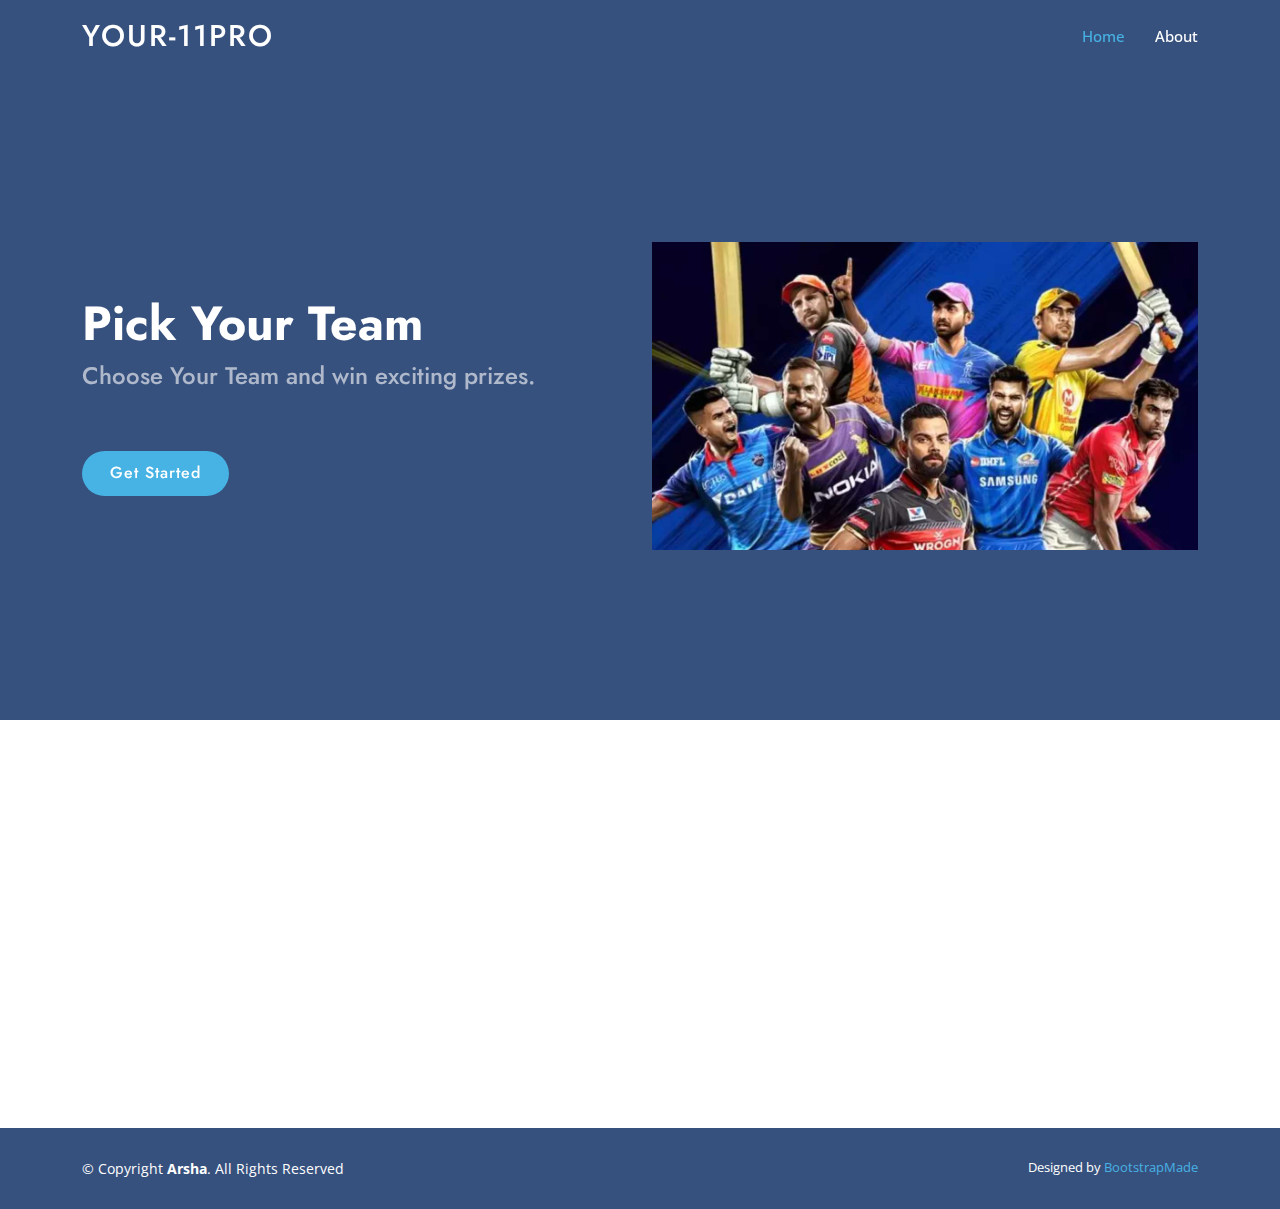
<file: index.html>
<!DOCTYPE html>
<html lang="en">

<head>
  <meta charset="utf-8">
  <meta content="width=device-width, initial-scale=1.0" name="viewport">

  <title>Pick Your 11</title>
  <meta content="" name="description">
  <meta content="" name="keywords">

  <!-- Favicons -->
  <link href="assets/img/favicon.png" rel="icon">
  <link href="assets/img/apple-touch-icon.png" rel="apple-touch-icon">

  <!-- Google Fonts -->
  <link href="https://fonts.googleapis.com/css?family=Open+Sans:300,300i,400,400i,600,600i,700,700i|Jost:300,300i,400,400i,500,500i,600,600i,700,700i|Poppins:300,300i,400,400i,500,500i,600,600i,700,700i" rel="stylesheet">

  <!-- Vendor CSS Files -->
  <link href="assets/vendor/aos/aos.css" rel="stylesheet">
  <link href="assets/vendor/bootstrap/css/bootstrap.min.css" rel="stylesheet">
  <link href="assets/vendor/bootstrap-icons/bootstrap-icons.css" rel="stylesheet">
  <link href="assets/vendor/boxicons/css/boxicons.min.css" rel="stylesheet">
  <link href="assets/vendor/glightbox/css/glightbox.min.css" rel="stylesheet">
  <link href="assets/vendor/remixicon/remixicon.css" rel="stylesheet">
  <link href="assets/vendor/swiper/swiper-bundle.min.css" rel="stylesheet">

  <!-- Template Main CSS File -->
  <link href="assets/css/style.css" rel="stylesheet">

  <!-- =======================================================
  * Template Name: Arsha - v4.1.0
  * Template URL: https://bootstrapmade.com/arsha-free-bootstrap-html-template-corporate/
  * Author: BootstrapMade.com
  * License: https://bootstrapmade.com/license/
  ======================================================== -->
</head>

<body>

  <!-- ======= Header ======= -->
  <header id="header" class="fixed-top ">
    <div class="container d-flex align-items-center">

      <h1 class="logo me-auto"><a href="index.html">Your-11PRO</a></h1>
      <!-- Uncomment below if you prefer to use an image logo -->
      <!-- <a href="index.html" class="logo me-auto"><img src="assets/img/logo.png" alt="" class="img-fluid"></a>-->

      <nav id="navbar" class="navbar">
        <ul>
          <li><a class="nav-link scrollto active" href="#hero">Home</a></li>
          <li><a class="nav-link scrollto" href="#about">About</a></li>
          <!--<li><a class="nav-link scrollto" href="#services">Services</a></li>
          <li><a class="nav-link   scrollto" href="#portfolio">Portfolio</a></li>
          <li><a class="nav-link scrollto" href="#team">Team</a></li>
          <li class="dropdown"><a href="#"><span>Drop Down</span> <i class="bi bi-chevron-down"></i></a>
            <ul>
              <li><a href="#">Drop Down 1</a></li>
              <li class="dropdown"><a href="#"><span>Deep Drop Down</span> <i class="bi bi-chevron-right"></i></a>
                <ul>
                  <li><a href="#">Deep Drop Down 1</a></li>
                  <li><a href="#">Deep Drop Down 2</a></li>
                  <li><a href="#">Deep Drop Down 3</a></li>
                  <li><a href="#">Deep Drop Down 4</a></li>
                  <li><a href="#">Deep Drop Down 5</a></li>
                </ul>
              </li>
              <li><a href="#">Drop Down 2</a></li>
              <li><a href="#">Drop Down 3</a></li>
              <li><a href="#">Drop Down 4</a></li>
            </ul>
          </li>
          <li><a class="nav-link scrollto" href="#contact">Contact</a></li>
          <li><a class="getstarted scrollto" href="#about">Get Started</a></li>-->
        </ul>
        <i class="bi bi-list mobile-nav-toggle"></i>
      </nav><!-- .navbar -->

    </div>
  </header><!-- End Header -->

  <!-- ======= Hero Section ======= -->
  <section id="hero" class="d-flex align-items-center">

    <div class="container">
      <div class="row">
        <div class="col-lg-6 d-flex flex-column justify-content-center pt-4 pt-lg-0 order-2 order-lg-1" data-aos="fade-up" data-aos-delay="200">
          <h1>Pick Your Team</h1>
          <h2>Choose Your Team and win exciting prizes.</h2>
          <div class="d-flex justify-content-center justify-content-lg-start">
            <a href="test.html" class="btn-get-started scrollto">Get Started</a>
            <!--<a href="https://www.youtube.com/watch?v=jDDaplaOz7Q" class="glightbox btn-watch-video"><i class="bi bi-play-circle"></i><span>Watch Video</span></a>-->
          </div>
        </div>
        <div class="col-lg-6 order-1 order-lg-2 hero-img" data-aos="zoom-in" data-aos-delay="200">
          <img src="images/grouppic.jpg" class="img-fluid animated" alt="">
        </div>
      </div>
    </div>

  </section><!-- End Hero -->

  <main id="main">

    <!-- ======= About Us Section ======= -->
    <section id="about" class="about">
      <div class="container" data-aos="fade-up">

        <div class="section-title">
          <h2>Instructions</h2>
        </div>

        <div class="row content">
          <div class="col-lg-6">
            <ul>
              <li><i class="ri-check-double-line"></i> You have to choose a minimum of 1 Wicket Keeper,3 Batsmen,1 All Rounder and 3 Bowlers and remaining players of any category.</li>
              <li><i class="ri-check-double-line"></i> Firstly, Choose 1 Wicket Keeper then 3 Batsmen then 1 All Rounder then 3 Bowlers followed by remaining players of your own choice.</li>
              <li><i class="ri-check-double-line"></i>You will not be able to violate above instruction inorder to choose players,so kindly follow it.</li>
            </ul>
          </div>
          <div class="col-lg-6 pt-4 pt-lg-0">
            <ul>
              <li><i class="ri-check-double-line"></i> Choose players of your team wisely based on their credits.Your Opponent is other 11 players whom you left.</li>
              <li><i class="ri-check-double-line"></i> You will win the game if and only if score to credits ratio of your team is greater than your Opponent.</li>
              <li><i class="ri-check-double-line"></i>Hope you are ready for the game then,Cheers and All the Best!!!!</li>
            </ul>
          </div>
        </div>

      </div>
    </section><!-- End About Us Section -->

  </main><!-- End #main -->

  <!-- ======= Footer ======= -->
  <footer id="footer">

    <div class="container footer-bottom clearfix">
      <div class="copyright">
        &copy; Copyright <strong><span>Arsha</span></strong>. All Rights Reserved
      </div>
      <div class="credits">
        <!-- All the links in the footer should remain intact. -->
        <!-- You can delete the links only if you purchased the pro version. -->
        <!-- Licensing information: https://bootstrapmade.com/license/ -->
        <!-- Purchase the pro version with working PHP/AJAX contact form: https://bootstrapmade.com/arsha-free-bootstrap-html-template-corporate/ -->
        Designed by <a href="https://bootstrapmade.com/">BootstrapMade</a>
      </div>
    </div>
  </footer><!-- End Footer -->

  <div id="preloader"></div>
  <a href="#" class="back-to-top d-flex align-items-center justify-content-center"><i class="bi bi-arrow-up-short"></i></a>

  <!-- Vendor JS Files -->
  <script src="assets/vendor/aos/aos.js"></script>
  <script src="assets/vendor/bootstrap/js/bootstrap.bundle.min.js"></script>
  <script src="assets/vendor/glightbox/js/glightbox.min.js"></script>
  <script src="assets/vendor/isotope-layout/isotope.pkgd.min.js"></script>
  <script src="assets/vendor/php-email-form/validate.js"></script>
  <script src="assets/vendor/swiper/swiper-bundle.min.js"></script>
  <script src="assets/vendor/waypoints/noframework.waypoints.js"></script>

  <!-- Template Main JS File -->
  <script src="assets/js/main.js"></script>

</body>

</html>
</file>
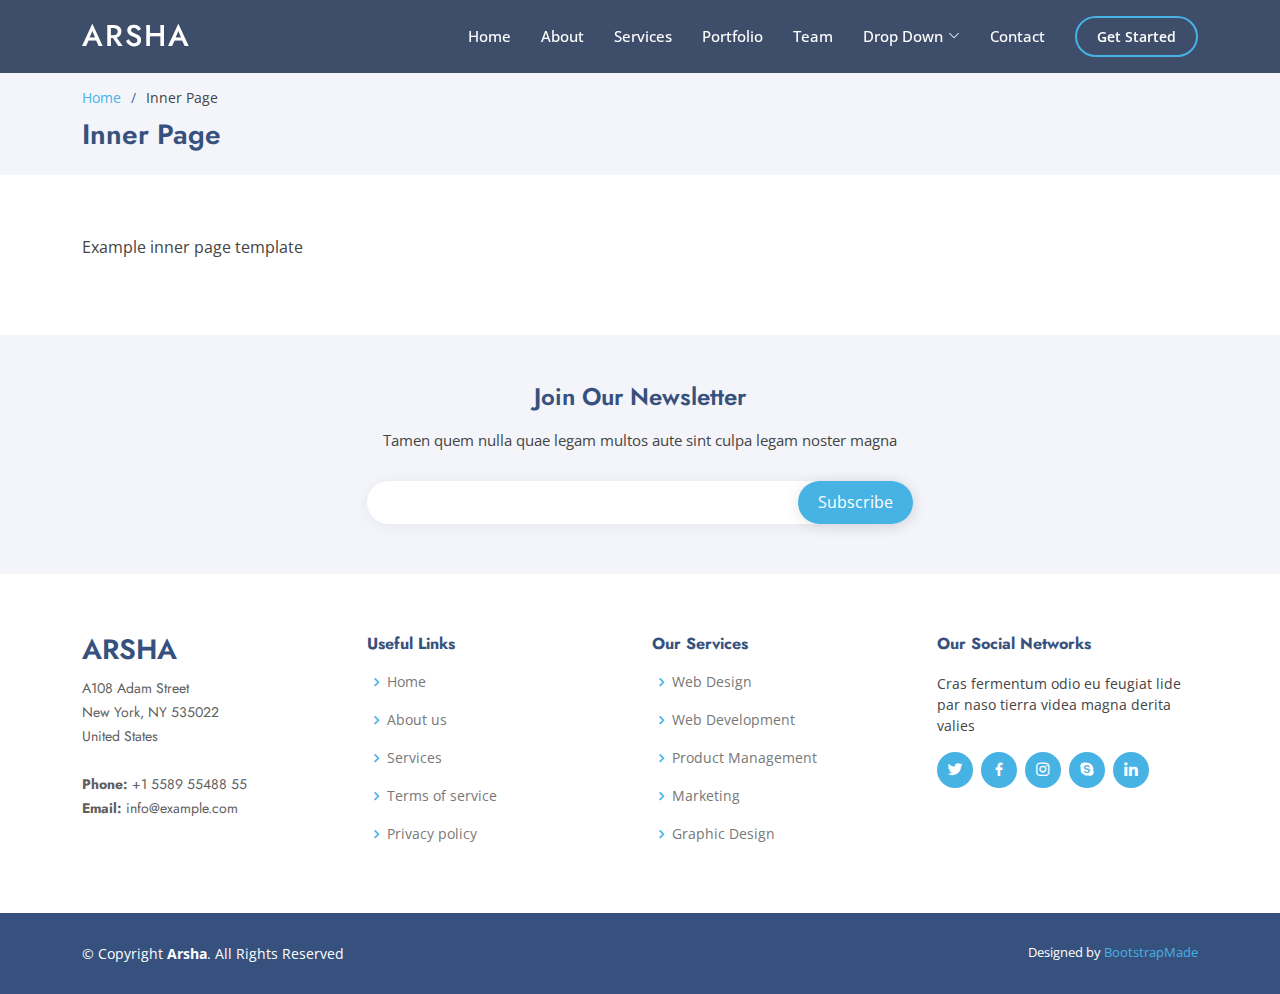
<file: inner-page.html>
<!DOCTYPE html>
<html lang="en">

<head>
  <meta charset="utf-8">
  <meta content="width=device-width, initial-scale=1.0" name="viewport">

  <title>Inner Page - Arsha Bootstrap Template</title>
  <meta content="" name="description">
  <meta content="" name="keywords">

  <!-- Favicons -->
  <link href="assets/img/favicon.png" rel="icon">
  <link href="assets/img/apple-touch-icon.png" rel="apple-touch-icon">

  <!-- Google Fonts -->
  <link href="https://fonts.googleapis.com/css?family=Open+Sans:300,300i,400,400i,600,600i,700,700i|Jost:300,300i,400,400i,500,500i,600,600i,700,700i|Poppins:300,300i,400,400i,500,500i,600,600i,700,700i" rel="stylesheet">

  <!-- Vendor CSS Files -->
  <link href="assets/vendor/aos/aos.css" rel="stylesheet">
  <link href="assets/vendor/bootstrap/css/bootstrap.min.css" rel="stylesheet">
  <link href="assets/vendor/bootstrap-icons/bootstrap-icons.css" rel="stylesheet">
  <link href="assets/vendor/boxicons/css/boxicons.min.css" rel="stylesheet">
  <link href="assets/vendor/glightbox/css/glightbox.min.css" rel="stylesheet">
  <link href="assets/vendor/remixicon/remixicon.css" rel="stylesheet">
  <link href="assets/vendor/swiper/swiper-bundle.min.css" rel="stylesheet">

  <!-- Template Main CSS File -->
  <link href="assets/css/style.css" rel="stylesheet">

  <!-- =======================================================
  * Template Name: Arsha - v4.1.0
  * Template URL: https://bootstrapmade.com/arsha-free-bootstrap-html-template-corporate/
  * Author: BootstrapMade.com
  * License: https://bootstrapmade.com/license/
  ======================================================== -->
</head>

<body>

  <!-- ======= Header ======= -->
  <header id="header" class="fixed-top header-inner-pages">
    <div class="container d-flex align-items-center">

      <h1 class="logo me-auto"><a href="index.html">Arsha</a></h1>
      <!-- Uncomment below if you prefer to use an image logo -->
      <!-- <a href="index.html" class="logo me-auto"><img src="assets/img/logo.png" alt="" class="img-fluid"></a>-->

      <nav id="navbar" class="navbar">
        <ul>
          <li><a class="nav-link scrollto " href="#hero">Home</a></li>
          <li><a class="nav-link scrollto" href="#about">About</a></li>
          <li><a class="nav-link scrollto" href="#services">Services</a></li>
          <li><a class="nav-link   scrollto" href="#portfolio">Portfolio</a></li>
          <li><a class="nav-link scrollto" href="#team">Team</a></li>
          <li class="dropdown"><a href="#"><span>Drop Down</span> <i class="bi bi-chevron-down"></i></a>
            <ul>
              <li><a href="#">Drop Down 1</a></li>
              <li class="dropdown"><a href="#"><span>Deep Drop Down</span> <i class="bi bi-chevron-right"></i></a>
                <ul>
                  <li><a href="#">Deep Drop Down 1</a></li>
                  <li><a href="#">Deep Drop Down 2</a></li>
                  <li><a href="#">Deep Drop Down 3</a></li>
                  <li><a href="#">Deep Drop Down 4</a></li>
                  <li><a href="#">Deep Drop Down 5</a></li>
                </ul>
              </li>
              <li><a href="#">Drop Down 2</a></li>
              <li><a href="#">Drop Down 3</a></li>
              <li><a href="#">Drop Down 4</a></li>
            </ul>
          </li>
          <li><a class="nav-link scrollto" href="#contact">Contact</a></li>
          <li><a class="getstarted scrollto" href="#about">Get Started</a></li>
        </ul>
        <i class="bi bi-list mobile-nav-toggle"></i>
      </nav><!-- .navbar -->

    </div>
  </header><!-- End Header -->

  <main id="main">

    <!-- ======= Breadcrumbs ======= -->
    <section id="breadcrumbs" class="breadcrumbs">
      <div class="container">

        <ol>
          <li><a href="index.html">Home</a></li>
          <li>Inner Page</li>
        </ol>
        <h2>Inner Page</h2>

      </div>
    </section><!-- End Breadcrumbs -->

    <section class="inner-page">
      <div class="container">
        <p>
          Example inner page template
        </p>
      </div>
    </section>

  </main><!-- End #main -->

  <!-- ======= Footer ======= -->
  <footer id="footer">

    <div class="footer-newsletter">
      <div class="container">
        <div class="row justify-content-center">
          <div class="col-lg-6">
            <h4>Join Our Newsletter</h4>
            <p>Tamen quem nulla quae legam multos aute sint culpa legam noster magna</p>
            <form action="" method="post">
              <input type="email" name="email"><input type="submit" value="Subscribe">
            </form>
          </div>
        </div>
      </div>
    </div>

    <div class="footer-top">
      <div class="container">
        <div class="row">

          <div class="col-lg-3 col-md-6 footer-contact">
            <h3>Arsha</h3>
            <p>
              A108 Adam Street <br>
              New York, NY 535022<br>
              United States <br><br>
              <strong>Phone:</strong> +1 5589 55488 55<br>
              <strong>Email:</strong> info@example.com<br>
            </p>
          </div>

          <div class="col-lg-3 col-md-6 footer-links">
            <h4>Useful Links</h4>
            <ul>
              <li><i class="bx bx-chevron-right"></i> <a href="#">Home</a></li>
              <li><i class="bx bx-chevron-right"></i> <a href="#">About us</a></li>
              <li><i class="bx bx-chevron-right"></i> <a href="#">Services</a></li>
              <li><i class="bx bx-chevron-right"></i> <a href="#">Terms of service</a></li>
              <li><i class="bx bx-chevron-right"></i> <a href="#">Privacy policy</a></li>
            </ul>
          </div>

          <div class="col-lg-3 col-md-6 footer-links">
            <h4>Our Services</h4>
            <ul>
              <li><i class="bx bx-chevron-right"></i> <a href="#">Web Design</a></li>
              <li><i class="bx bx-chevron-right"></i> <a href="#">Web Development</a></li>
              <li><i class="bx bx-chevron-right"></i> <a href="#">Product Management</a></li>
              <li><i class="bx bx-chevron-right"></i> <a href="#">Marketing</a></li>
              <li><i class="bx bx-chevron-right"></i> <a href="#">Graphic Design</a></li>
            </ul>
          </div>

          <div class="col-lg-3 col-md-6 footer-links">
            <h4>Our Social Networks</h4>
            <p>Cras fermentum odio eu feugiat lide par naso tierra videa magna derita valies</p>
            <div class="social-links mt-3">
              <a href="#" class="twitter"><i class="bx bxl-twitter"></i></a>
              <a href="#" class="facebook"><i class="bx bxl-facebook"></i></a>
              <a href="#" class="instagram"><i class="bx bxl-instagram"></i></a>
              <a href="#" class="google-plus"><i class="bx bxl-skype"></i></a>
              <a href="#" class="linkedin"><i class="bx bxl-linkedin"></i></a>
            </div>
          </div>

        </div>
      </div>
    </div>

    <div class="container footer-bottom clearfix">
      <div class="copyright">
        &copy; Copyright <strong><span>Arsha</span></strong>. All Rights Reserved
      </div>
      <div class="credits">
        <!-- All the links in the footer should remain intact. -->
        <!-- You can delete the links only if you purchased the pro version. -->
        <!-- Licensing information: https://bootstrapmade.com/license/ -->
        <!-- Purchase the pro version with working PHP/AJAX contact form: https://bootstrapmade.com/arsha-free-bootstrap-html-template-corporate/ -->
        Designed by <a href="https://bootstrapmade.com/">BootstrapMade</a>
      </div>
    </div>
  </footer><!-- End Footer -->

  <div id="preloader"></div>
  <a href="#" class="back-to-top d-flex align-items-center justify-content-center"><i class="bi bi-arrow-up-short"></i></a>

  <!-- Vendor JS Files -->
  <script src="assets/vendor/aos/aos.js"></script>
  <script src="assets/vendor/bootstrap/js/bootstrap.bundle.min.js"></script>
  <script src="assets/vendor/glightbox/js/glightbox.min.js"></script>
  <script src="assets/vendor/isotope-layout/isotope.pkgd.min.js"></script>
  <script src="assets/vendor/php-email-form/validate.js"></script>
  <script src="assets/vendor/swiper/swiper-bundle.min.js"></script>
  <script src="assets/vendor/waypoints/noframework.waypoints.js"></script>

  <!-- Template Main JS File -->
  <script src="assets/js/main.js"></script>

</body>

</html>
</file>
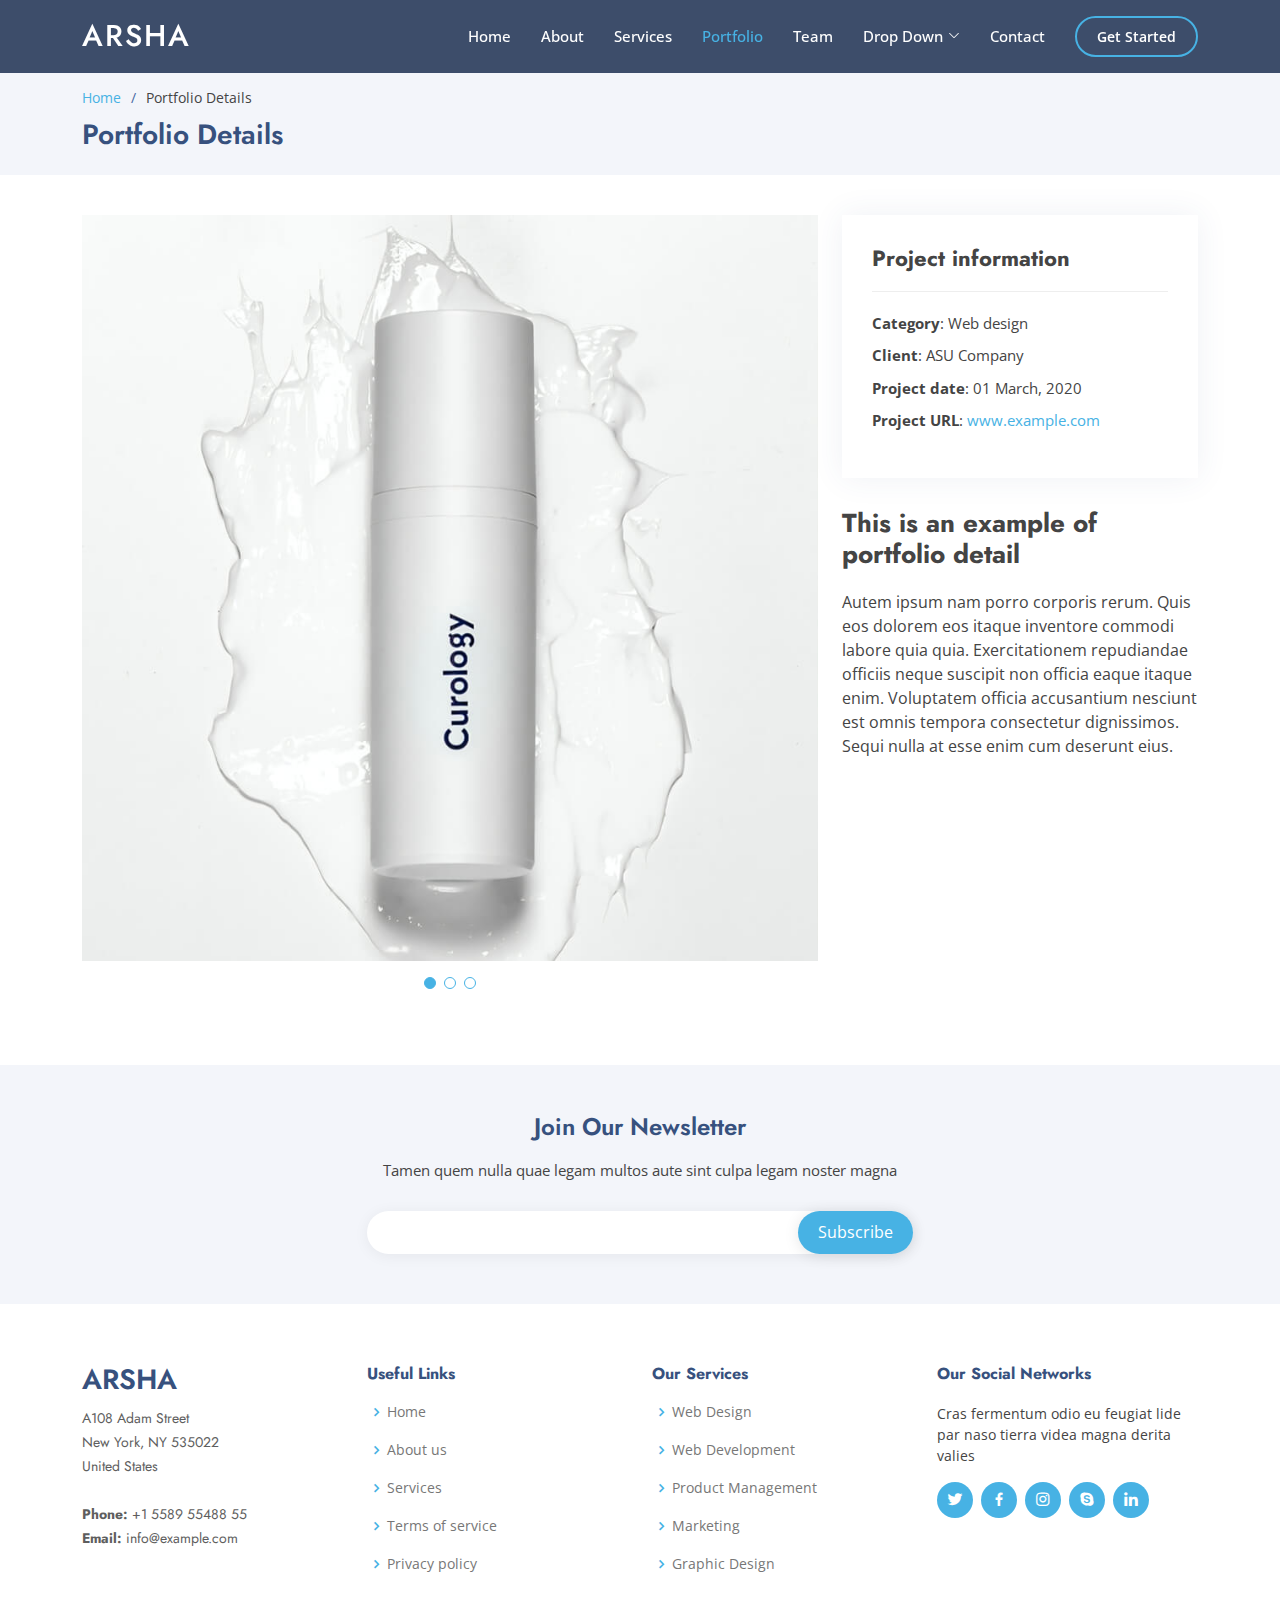
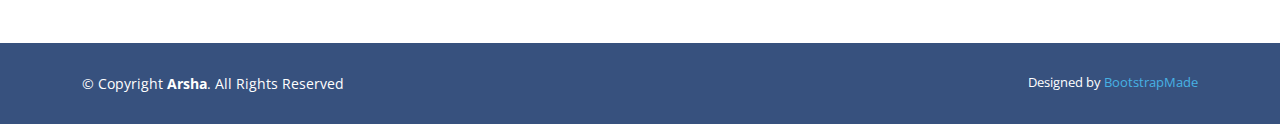
<file: portfolio-details.html>
<!DOCTYPE html>
<html lang="en">

<head>
  <meta charset="utf-8">
  <meta content="width=device-width, initial-scale=1.0" name="viewport">

  <title>Portfolio Details - Arsha Bootstrap Template</title>
  <meta content="" name="description">
  <meta content="" name="keywords">

  <!-- Favicons -->
  <link href="assets/img/favicon.png" rel="icon">
  <link href="assets/img/apple-touch-icon.png" rel="apple-touch-icon">

  <!-- Google Fonts -->
  <link href="https://fonts.googleapis.com/css?family=Open+Sans:300,300i,400,400i,600,600i,700,700i|Jost:300,300i,400,400i,500,500i,600,600i,700,700i|Poppins:300,300i,400,400i,500,500i,600,600i,700,700i" rel="stylesheet">

  <!-- Vendor CSS Files -->
  <link href="assets/vendor/aos/aos.css" rel="stylesheet">
  <link href="assets/vendor/bootstrap/css/bootstrap.min.css" rel="stylesheet">
  <link href="assets/vendor/bootstrap-icons/bootstrap-icons.css" rel="stylesheet">
  <link href="assets/vendor/boxicons/css/boxicons.min.css" rel="stylesheet">
  <link href="assets/vendor/glightbox/css/glightbox.min.css" rel="stylesheet">
  <link href="assets/vendor/remixicon/remixicon.css" rel="stylesheet">
  <link href="assets/vendor/swiper/swiper-bundle.min.css" rel="stylesheet">

  <!-- Template Main CSS File -->
  <link href="assets/css/style.css" rel="stylesheet">

  <!-- =======================================================
  * Template Name: Arsha - v4.1.0
  * Template URL: https://bootstrapmade.com/arsha-free-bootstrap-html-template-corporate/
  * Author: BootstrapMade.com
  * License: https://bootstrapmade.com/license/
  ======================================================== -->
</head>

<body>

  <!-- ======= Header ======= -->
  <header id="header" class="fixed-top header-inner-pages">
    <div class="container d-flex align-items-center">

      <h1 class="logo me-auto"><a href="index.html">Arsha</a></h1>
      <!-- Uncomment below if you prefer to use an image logo -->
      <!-- <a href="index.html" class="logo me-auto"><img src="assets/img/logo.png" alt="" class="img-fluid"></a>-->

      <nav id="navbar" class="navbar">
        <ul>
          <li><a class="nav-link scrollto " href="#hero">Home</a></li>
          <li><a class="nav-link scrollto" href="#about">About</a></li>
          <li><a class="nav-link scrollto" href="#services">Services</a></li>
          <li><a class="nav-link  active scrollto" href="#portfolio">Portfolio</a></li>
          <li><a class="nav-link scrollto" href="#team">Team</a></li>
          <li class="dropdown"><a href="#"><span>Drop Down</span> <i class="bi bi-chevron-down"></i></a>
            <ul>
              <li><a href="#">Drop Down 1</a></li>
              <li class="dropdown"><a href="#"><span>Deep Drop Down</span> <i class="bi bi-chevron-right"></i></a>
                <ul>
                  <li><a href="#">Deep Drop Down 1</a></li>
                  <li><a href="#">Deep Drop Down 2</a></li>
                  <li><a href="#">Deep Drop Down 3</a></li>
                  <li><a href="#">Deep Drop Down 4</a></li>
                  <li><a href="#">Deep Drop Down 5</a></li>
                </ul>
              </li>
              <li><a href="#">Drop Down 2</a></li>
              <li><a href="#">Drop Down 3</a></li>
              <li><a href="#">Drop Down 4</a></li>
            </ul>
          </li>
          <li><a class="nav-link scrollto" href="#contact">Contact</a></li>
          <li><a class="getstarted scrollto" href="#about">Get Started</a></li>
        </ul>
        <i class="bi bi-list mobile-nav-toggle"></i>
      </nav><!-- .navbar -->

    </div>
  </header><!-- End Header -->

  <main id="main">

    <!-- ======= Breadcrumbs ======= -->
    <section id="breadcrumbs" class="breadcrumbs">
      <div class="container">

        <ol>
          <li><a href="index.html">Home</a></li>
          <li>Portfolio Details</li>
        </ol>
        <h2>Portfolio Details</h2>

      </div>
    </section><!-- End Breadcrumbs -->

    <!-- ======= Portfolio Details Section ======= -->
    <section id="portfolio-details" class="portfolio-details">
      <div class="container">

        <div class="row gy-4">

          <div class="col-lg-8">
            <div class="portfolio-details-slider swiper-container">
              <div class="swiper-wrapper align-items-center">

                <div class="swiper-slide">
                  <img src="assets/img/portfolio/portfolio-1.jpg" alt="">
                </div>

                <div class="swiper-slide">
                  <img src="assets/img/portfolio/portfolio-2.jpg" alt="">
                </div>

                <div class="swiper-slide">
                  <img src="assets/img/portfolio/portfolio-3.jpg" alt="">
                </div>

              </div>
              <div class="swiper-pagination"></div>
            </div>
          </div>

          <div class="col-lg-4">
            <div class="portfolio-info">
              <h3>Project information</h3>
              <ul>
                <li><strong>Category</strong>: Web design</li>
                <li><strong>Client</strong>: ASU Company</li>
                <li><strong>Project date</strong>: 01 March, 2020</li>
                <li><strong>Project URL</strong>: <a href="#">www.example.com</a></li>
              </ul>
            </div>
            <div class="portfolio-description">
              <h2>This is an example of portfolio detail</h2>
              <p>
                Autem ipsum nam porro corporis rerum. Quis eos dolorem eos itaque inventore commodi labore quia quia. Exercitationem repudiandae officiis neque suscipit non officia eaque itaque enim. Voluptatem officia accusantium nesciunt est omnis tempora consectetur dignissimos. Sequi nulla at esse enim cum deserunt eius.
              </p>
            </div>
          </div>

        </div>

      </div>
    </section><!-- End Portfolio Details Section -->

  </main><!-- End #main -->

  <!-- ======= Footer ======= -->
  <footer id="footer">

    <div class="footer-newsletter">
      <div class="container">
        <div class="row justify-content-center">
          <div class="col-lg-6">
            <h4>Join Our Newsletter</h4>
            <p>Tamen quem nulla quae legam multos aute sint culpa legam noster magna</p>
            <form action="" method="post">
              <input type="email" name="email"><input type="submit" value="Subscribe">
            </form>
          </div>
        </div>
      </div>
    </div>

    <div class="footer-top">
      <div class="container">
        <div class="row">

          <div class="col-lg-3 col-md-6 footer-contact">
            <h3>Arsha</h3>
            <p>
              A108 Adam Street <br>
              New York, NY 535022<br>
              United States <br><br>
              <strong>Phone:</strong> +1 5589 55488 55<br>
              <strong>Email:</strong> info@example.com<br>
            </p>
          </div>

          <div class="col-lg-3 col-md-6 footer-links">
            <h4>Useful Links</h4>
            <ul>
              <li><i class="bx bx-chevron-right"></i> <a href="#">Home</a></li>
              <li><i class="bx bx-chevron-right"></i> <a href="#">About us</a></li>
              <li><i class="bx bx-chevron-right"></i> <a href="#">Services</a></li>
              <li><i class="bx bx-chevron-right"></i> <a href="#">Terms of service</a></li>
              <li><i class="bx bx-chevron-right"></i> <a href="#">Privacy policy</a></li>
            </ul>
          </div>

          <div class="col-lg-3 col-md-6 footer-links">
            <h4>Our Services</h4>
            <ul>
              <li><i class="bx bx-chevron-right"></i> <a href="#">Web Design</a></li>
              <li><i class="bx bx-chevron-right"></i> <a href="#">Web Development</a></li>
              <li><i class="bx bx-chevron-right"></i> <a href="#">Product Management</a></li>
              <li><i class="bx bx-chevron-right"></i> <a href="#">Marketing</a></li>
              <li><i class="bx bx-chevron-right"></i> <a href="#">Graphic Design</a></li>
            </ul>
          </div>

          <div class="col-lg-3 col-md-6 footer-links">
            <h4>Our Social Networks</h4>
            <p>Cras fermentum odio eu feugiat lide par naso tierra videa magna derita valies</p>
            <div class="social-links mt-3">
              <a href="#" class="twitter"><i class="bx bxl-twitter"></i></a>
              <a href="#" class="facebook"><i class="bx bxl-facebook"></i></a>
              <a href="#" class="instagram"><i class="bx bxl-instagram"></i></a>
              <a href="#" class="google-plus"><i class="bx bxl-skype"></i></a>
              <a href="#" class="linkedin"><i class="bx bxl-linkedin"></i></a>
            </div>
          </div>

        </div>
      </div>
    </div>

    <div class="container footer-bottom clearfix">
      <div class="copyright">
        &copy; Copyright <strong><span>Arsha</span></strong>. All Rights Reserved
      </div>
      <div class="credits">
        <!-- All the links in the footer should remain intact. -->
        <!-- You can delete the links only if you purchased the pro version. -->
        <!-- Licensing information: https://bootstrapmade.com/license/ -->
        <!-- Purchase the pro version with working PHP/AJAX contact form: https://bootstrapmade.com/arsha-free-bootstrap-html-template-corporate/ -->
        Designed by <a href="https://bootstrapmade.com/">BootstrapMade</a>
      </div>
    </div>
  </footer><!-- End Footer -->

  <div id="preloader"></div>
  <a href="#" class="back-to-top d-flex align-items-center justify-content-center"><i class="bi bi-arrow-up-short"></i></a>

  <!-- Vendor JS Files -->
  <script src="assets/vendor/aos/aos.js"></script>
  <script src="assets/vendor/bootstrap/js/bootstrap.bundle.min.js"></script>
  <script src="assets/vendor/glightbox/js/glightbox.min.js"></script>
  <script src="assets/vendor/isotope-layout/isotope.pkgd.min.js"></script>
  <script src="assets/vendor/php-email-form/validate.js"></script>
  <script src="assets/vendor/swiper/swiper-bundle.min.js"></script>
  <script src="assets/vendor/waypoints/noframework.waypoints.js"></script>

  <!-- Template Main JS File -->
  <script src="assets/js/main.js"></script>

</body>

</html>
</file>
<file: assets/css/style.css>
/**
* Template Name: Arsha - v4.1.0
* Template URL: https://bootstrapmade.com/arsha-free-bootstrap-html-template-corporate/
* Author: BootstrapMade.com
* License: https://bootstrapmade.com/license/
*/

/*--------------------------------------------------------------
# General
--------------------------------------------------------------*/
body {
  font-family: "Open Sans", sans-serif;
  color: #444444;
}

a {
  color: #47b2e4;
  text-decoration: none;
}

a:hover {
  color: #73c5eb;
  text-decoration: none;
}

h1, h2, h3, h4, h5, h6 {
  font-family: "Jost", sans-serif;
}

/*--------------------------------------------------------------
# Preloader
--------------------------------------------------------------*/
#preloader {
  position: fixed;
  top: 0;
  left: 0;
  right: 0;
  bottom: 0;
  z-index: 9999;
  overflow: hidden;
  background: #37517e;
}

#preloader:before {
  content: "";
  position: fixed;
  top: calc(50% - 30px);
  left: calc(50% - 30px);
  border: 6px solid #37517e;
  border-top-color: #fff;
  border-bottom-color: #fff;
  border-radius: 50%;
  width: 60px;
  height: 60px;
  -webkit-animation: animate-preloader 1s linear infinite;
  animation: animate-preloader 1s linear infinite;
}

@-webkit-keyframes animate-preloader {
  0% {
    transform: rotate(0deg);
  }
  100% {
    transform: rotate(360deg);
  }
}

@keyframes animate-preloader {
  0% {
    transform: rotate(0deg);
  }
  100% {
    transform: rotate(360deg);
  }
}

/*--------------------------------------------------------------
# Back to top button
--------------------------------------------------------------*/
.back-to-top {
  position: fixed;
  visibility: hidden;
  opacity: 0;
  right: 15px;
  bottom: 15px;
  z-index: 996;
  background: #47b2e4;
  width: 40px;
  height: 40px;
  border-radius: 50px;
  transition: all 0.4s;
}

.back-to-top i {
  font-size: 24px;
  color: #fff;
  line-height: 0;
}

.back-to-top:hover {
  background: #6bc1e9;
  color: #fff;
}

.back-to-top.active {
  visibility: visible;
  opacity: 1;
}

/*--------------------------------------------------------------
# Header
--------------------------------------------------------------*/
#header {
  transition: all 0.5s;
  z-index: 997;
  padding: 15px 0;
}

#header.header-scrolled, #header.header-inner-pages {
  background: rgba(40, 58, 90, 0.9);
}

#header .logo {
  font-size: 30px;
  margin: 0;
  padding: 0;
  line-height: 1;
  font-weight: 500;
  letter-spacing: 2px;
  text-transform: uppercase;
}

#header .logo a {
  color: #fff;
}

#header .logo img {
  max-height: 40px;
}

/*--------------------------------------------------------------
# Navigation Menu
--------------------------------------------------------------*/
/**
* Desktop Navigation 
*/
.navbar {
  padding: 0;
}

.navbar ul {
  margin: 0;
  padding: 0;
  display: flex;
  list-style: none;
  align-items: center;
}

.navbar li {
  position: relative;
}

.navbar a {
  display: flex;
  align-items: center;
  justify-content: space-between;
  padding: 10px 0 10px 30px;
  font-size: 15px;
  font-weight: 500;
  color: #fff;
  white-space: nowrap;
  transition: 0.3s;
}

.navbar a i {
  font-size: 12px;
  line-height: 0;
  margin-left: 5px;
}

.navbar a:hover, .navbar .active, .navbar li:hover > a {
  color: #47b2e4;
}

.navbar .getstarted {
  padding: 8px 20px;
  margin-left: 30px;
  border-radius: 50px;
  color: #fff;
  font-size: 14px;
  border: 2px solid #47b2e4;
  font-weight: 600;
}

.navbar .getstarted:hover {
  color: #fff;
  background: #31a9e1;
}

.navbar .dropdown ul {
  display: block;
  position: absolute;
  left: 14px;
  top: calc(100% + 30px);
  margin: 0;
  padding: 10px 0;
  z-index: 99;
  opacity: 0;
  visibility: hidden;
  background: #fff;
  box-shadow: 0px 0px 30px rgba(127, 137, 161, 0.25);
  transition: 0.3s;
  border-radius: 4px;
}

.navbar .dropdown ul li {
  min-width: 200px;
}

.navbar .dropdown ul a {
  padding: 10px 20px;
  font-size: 14px;
  text-transform: none;
  font-weight: 500;
  color: #0c3c53;
}

.navbar .dropdown ul a i {
  font-size: 12px;
}

.navbar .dropdown ul a:hover, .navbar .dropdown ul .active:hover, .navbar .dropdown ul li:hover > a {
  color: #47b2e4;
}

.navbar .dropdown:hover > ul {
  opacity: 1;
  top: 100%;
  visibility: visible;
}

.navbar .dropdown .dropdown ul {
  top: 0;
  left: calc(100% - 30px);
  visibility: hidden;
}

.navbar .dropdown .dropdown:hover > ul {
  opacity: 1;
  top: 0;
  left: 100%;
  visibility: visible;
}

@media (max-width: 1366px) {
  .navbar .dropdown .dropdown ul {
    left: -90%;
  }
  .navbar .dropdown .dropdown:hover > ul {
    left: -100%;
  }
}

/**
* Mobile Navigation 
*/
.mobile-nav-toggle {
  color: #fff;
  font-size: 28px;
  cursor: pointer;
  display: none;
  line-height: 0;
  transition: 0.5s;
}

.mobile-nav-toggle.bi-x {
  color: #fff;
}

@media (max-width: 991px) {
  .mobile-nav-toggle {
    display: block;
  }
  .navbar ul {
    display: none;
  }
}

.navbar-mobile {
  position: fixed;
  overflow: hidden;
  top: 0;
  right: 0;
  left: 0;
  bottom: 0;
  background: rgba(40, 58, 90, 0.9);
  transition: 0.3s;
  z-index: 999;
}

.navbar-mobile .mobile-nav-toggle {
  position: absolute;
  top: 15px;
  right: 15px;
}

.navbar-mobile ul {
  display: block;
  position: absolute;
  top: 55px;
  right: 15px;
  bottom: 15px;
  left: 15px;
  padding: 10px 0;
  border-radius: 10px;
  background-color: #fff;
  overflow-y: auto;
  transition: 0.3s;
}

.navbar-mobile a {
  padding: 10px 20px;
  font-size: 15px;
  color: #37517e;
}

.navbar-mobile a:hover, .navbar-mobile .active, .navbar-mobile li:hover > a {
  color: #47b2e4;
}

.navbar-mobile .getstarted {
  margin: 15px;
  color: #37517e;
}

.navbar-mobile .dropdown ul {
  position: static;
  display: none;
  margin: 10px 20px;
  padding: 10px 0;
  z-index: 99;
  opacity: 1;
  visibility: visible;
  background: #fff;
  box-shadow: 0px 0px 30px rgba(127, 137, 161, 0.25);
}

.navbar-mobile .dropdown ul li {
  min-width: 200px;
}

.navbar-mobile .dropdown ul a {
  padding: 10px 20px;
}

.navbar-mobile .dropdown ul a i {
  font-size: 12px;
}

.navbar-mobile .dropdown ul a:hover, .navbar-mobile .dropdown ul .active:hover, .navbar-mobile .dropdown ul li:hover > a {
  color: #47b2e4;
}

.navbar-mobile .dropdown > .dropdown-active {
  display: block;
}

/*--------------------------------------------------------------
# Hero Section
--------------------------------------------------------------*/
#hero {
  width: 100%;
  height: 80vh;
  background: #37517e;
}

#hero .container {
  padding-top: 72px;
}

#hero h1 {
  margin: 0 0 10px 0;
  font-size: 48px;
  font-weight: 700;
  line-height: 56px;
  color: #fff;
}

#hero h2 {
  color: rgba(255, 255, 255, 0.6);
  margin-bottom: 50px;
  font-size: 24px;
}

#hero .btn-get-started {
  font-family: "Jost", sans-serif;
  font-weight: 500;
  font-size: 16px;
  letter-spacing: 1px;
  display: inline-block;
  padding: 10px 28px 11px 28px;
  border-radius: 50px;
  transition: 0.5s;
  margin: 10px 0 0 0;
  color: #fff;
  background: #47b2e4;
}

#hero .btn-get-started:hover {
  background: #209dd8;
}

#hero .btn-watch-video {
  font-size: 16px;
  display: flex;
  align-items: center;
  transition: 0.5s;
  margin: 10px 0 0 25px;
  color: #fff;
  line-height: 1;
}

#hero .btn-watch-video i {
  line-height: 0;
  color: #fff;
  font-size: 32px;
  transition: 0.3s;
  margin-right: 8px;
}

#hero .btn-watch-video:hover i {
  color: #47b2e4;
}

#hero .animated {
  animation: up-down 2s ease-in-out infinite alternate-reverse both;
}

@media (max-width: 991px) {
  #hero {
    height: 100vh;
    text-align: center;
  }
  #hero .animated {
    -webkit-animation: none;
    animation: none;
  }
  #hero .hero-img {
    text-align: center;
  }
  #hero .hero-img img {
    width: 50%;
  }
}

@media (max-width: 768px) {
  #hero h1 {
    font-size: 28px;
    line-height: 36px;
  }
  #hero h2 {
    font-size: 18px;
    line-height: 24px;
    margin-bottom: 30px;
  }
  #hero .hero-img img {
    width: 70%;
  }
}

@media (max-width: 575px) {
  #hero .hero-img img {
    width: 80%;
  }
  #hero .btn-get-started {
    font-size: 16px;
    padding: 10px 24px 11px 24px;
  }
}

@-webkit-keyframes up-down {
  0% {
    transform: translateY(10px);
  }
  100% {
    transform: translateY(-10px);
  }
}

@keyframes up-down {
  0% {
    transform: translateY(10px);
  }
  100% {
    transform: translateY(-10px);
  }
}

/*--------------------------------------------------------------
# Sections General
--------------------------------------------------------------*/
section {
  padding: 60px 0;
  overflow: hidden;
}

.section-bg {
  background-color: #f3f5fa;
}

.section-title {
  text-align: center;
  padding-bottom: 30px;
}

.section-title h2 {
  font-size: 32px;
  font-weight: bold;
  text-transform: uppercase;
  margin-bottom: 20px;
  padding-bottom: 20px;
  position: relative;
  color: #37517e;
}

.section-title h2::before {
  content: '';
  position: absolute;
  display: block;
  width: 120px;
  height: 1px;
  background: #ddd;
  bottom: 1px;
  left: calc(50% - 60px);
}

.section-title h2::after {
  content: '';
  position: absolute;
  display: block;
  width: 40px;
  height: 3px;
  background: #47b2e4;
  bottom: 0;
  left: calc(50% - 20px);
}

.section-title p {
  margin-bottom: 0;
}

/*--------------------------------------------------------------
# Cliens
--------------------------------------------------------------*/
.cliens {
  padding: 12px 0;
  text-align: center;
}

.cliens img {
  max-width: 45%;
  transition: all 0.4s ease-in-out;
  display: inline-block;
  padding: 15px 0;
  filter: grayscale(100);
}

.cliens img:hover {
  filter: none;
  transform: scale(1.1);
}

@media (max-width: 768px) {
  .cliens img {
    max-width: 40%;
  }
}

/*--------------------------------------------------------------
# About Us
--------------------------------------------------------------*/
.about .content h3 {
  font-weight: 600;
  font-size: 26px;
}

.about .content ul {
  list-style: none;
  padding: 0;
}

.about .content ul li {
  padding-left: 28px;
  position: relative;
}

.about .content ul li + li {
  margin-top: 10px;
}

.about .content ul i {
  position: absolute;
  left: 0;
  top: 2px;
  font-size: 20px;
  color: #47b2e4;
  line-height: 1;
}

.about .content p:last-child {
  margin-bottom: 0;
}

.about .content .btn-learn-more {
  font-family: "Poppins", sans-serif;
  font-weight: 500;
  font-size: 14px;
  letter-spacing: 1px;
  display: inline-block;
  padding: 12px 32px;
  border-radius: 4px;
  transition: 0.3s;
  line-height: 1;
  color: #47b2e4;
  -webkit-animation-delay: 0.8s;
  animation-delay: 0.8s;
  margin-top: 6px;
  border: 2px solid #47b2e4;
}

.about .content .btn-learn-more:hover {
  background: #47b2e4;
  color: #fff;
  text-decoration: none;
}

/*--------------------------------------------------------------
# Why Us
--------------------------------------------------------------*/
.why-us .content {
  padding: 60px 100px 0 100px;
}

.why-us .content h3 {
  font-weight: 400;
  font-size: 34px;
  color: #37517e;
}

.why-us .content h4 {
  font-size: 20px;
  font-weight: 700;
  margin-top: 5px;
}

.why-us .content p {
  font-size: 15px;
  color: #848484;
}

.why-us .img {
  background-size: contain;
  background-repeat: no-repeat;
  background-position: center center;
}

.why-us .accordion-list {
  padding: 0 100px 60px 100px;
}

.why-us .accordion-list ul {
  padding: 0;
  list-style: none;
}

.why-us .accordion-list li + li {
  margin-top: 15px;
}

.why-us .accordion-list li {
  padding: 20px;
  background: #fff;
  border-radius: 4px;
}

.why-us .accordion-list a {
  display: block;
  position: relative;
  font-family: "Poppins", sans-serif;
  font-size: 16px;
  line-height: 24px;
  font-weight: 500;
  padding-right: 30px;
  outline: none;
  cursor: pointer;
}

.why-us .accordion-list span {
  color: #47b2e4;
  font-weight: 600;
  font-size: 18px;
  padding-right: 10px;
}

.why-us .accordion-list i {
  font-size: 24px;
  position: absolute;
  right: 0;
  top: 0;
}

.why-us .accordion-list p {
  margin-bottom: 0;
  padding: 10px 0 0 0;
}

.why-us .accordion-list .icon-show {
  display: none;
}

.why-us .accordion-list a.collapsed {
  color: #343a40;
}

.why-us .accordion-list a.collapsed:hover {
  color: #47b2e4;
}

.why-us .accordion-list a.collapsed .icon-show {
  display: inline-block;
}

.why-us .accordion-list a.collapsed .icon-close {
  display: none;
}

@media (max-width: 1024px) {
  .why-us .content, .why-us .accordion-list {
    padding-left: 0;
    padding-right: 0;
  }
}

@media (max-width: 992px) {
  .why-us .img {
    min-height: 400px;
  }
  .why-us .content {
    padding-top: 30px;
  }
  .why-us .accordion-list {
    padding-bottom: 30px;
  }
}

@media (max-width: 575px) {
  .why-us .img {
    min-height: 200px;
  }
}

/*--------------------------------------------------------------
# Skills
--------------------------------------------------------------*/
.skills .content h3 {
  font-weight: 700;
  font-size: 32px;
  color: #37517e;
  font-family: "Poppins", sans-serif;
}

.skills .content ul {
  list-style: none;
  padding: 0;
}

.skills .content ul li {
  padding-bottom: 10px;
}

.skills .content ul i {
  font-size: 20px;
  padding-right: 4px;
  color: #47b2e4;
}

.skills .content p:last-child {
  margin-bottom: 0;
}

.skills .progress {
  height: 60px;
  display: block;
  background: none;
  border-radius: 0;
}

.skills .progress .skill {
  padding: 0;
  margin: 0 0 6px 0;
  text-transform: uppercase;
  display: block;
  font-weight: 600;
  font-family: "Poppins", sans-serif;
  color: #37517e;
}

.skills .progress .skill .val {
  float: right;
  font-style: normal;
}

.skills .progress-bar-wrap {
  background: #e8edf5;
  height: 10px;
}

.skills .progress-bar {
  width: 1px;
  height: 10px;
  transition: .9s;
  background-color: #4668a2;
}

/*--------------------------------------------------------------
# Services
--------------------------------------------------------------*/
.services .icon-box {
  box-shadow: 0px 0 25px 0 rgba(0, 0, 0, 0.1);
  padding: 50px 30px;
  transition: all ease-in-out 0.4s;
  background: #fff;
}

.services .icon-box .icon {
  margin-bottom: 10px;
}

.services .icon-box .icon i {
  color: #47b2e4;
  font-size: 36px;
  transition: 0.3s;
}

.services .icon-box h4 {
  font-weight: 500;
  margin-bottom: 15px;
  font-size: 24px;
}

.services .icon-box h4 a {
  color: #37517e;
  transition: ease-in-out 0.3s;
}

.services .icon-box p {
  line-height: 24px;
  font-size: 14px;
  margin-bottom: 0;
}

.services .icon-box:hover {
  transform: translateY(-10px);
}

.services .icon-box:hover h4 a {
  color: #47b2e4;
}

/*--------------------------------------------------------------
# Cta
--------------------------------------------------------------*/
.cta {
  background: linear-gradient(rgba(40, 58, 90, 0.9), rgba(40, 58, 90, 0.9)), url("../img/cta-bg.jpg") fixed center center;
  background-size: cover;
  padding: 120px 0;
}

.cta h3 {
  color: #fff;
  font-size: 28px;
  font-weight: 700;
}

.cta p {
  color: #fff;
}

.cta .cta-btn {
  font-family: "Jost", sans-serif;
  font-weight: 500;
  font-size: 16px;
  letter-spacing: 1px;
  display: inline-block;
  padding: 12px 40px;
  border-radius: 50px;
  transition: 0.5s;
  margin: 10px;
  border: 2px solid #fff;
  color: #fff;
}

.cta .cta-btn:hover {
  background: #47b2e4;
  border: 2px solid #47b2e4;
}

@media (max-width: 1024px) {
  .cta {
    background-attachment: scroll;
  }
}

@media (min-width: 769px) {
  .cta .cta-btn-container {
    display: flex;
    align-items: center;
    justify-content: flex-end;
  }
}

/*--------------------------------------------------------------
# Portfolio
--------------------------------------------------------------*/
.portfolio #portfolio-flters {
  list-style: none;
  margin-bottom: 20px;
}

.portfolio #portfolio-flters li {
  cursor: pointer;
  display: inline-block;
  margin: 10px 5px;
  font-size: 15px;
  font-weight: 500;
  line-height: 1;
  color: #444444;
  transition: all 0.3s;
  padding: 8px 20px;
  border-radius: 50px;
  font-family: "Poppins", sans-serif;
}

.portfolio #portfolio-flters li:hover, .portfolio #portfolio-flters li.filter-active {
  background: #47b2e4;
  color: #fff;
}

.portfolio .portfolio-item {
  margin-bottom: 30px;
}

.portfolio .portfolio-item .portfolio-img {
  overflow: hidden;
}

.portfolio .portfolio-item .portfolio-img img {
  transition: all 0.6s;
}

.portfolio .portfolio-item .portfolio-info {
  opacity: 0;
  position: absolute;
  left: 15px;
  bottom: 0;
  z-index: 3;
  right: 15px;
  transition: all 0.3s;
  background: rgba(55, 81, 126, 0.8);
  padding: 10px 15px;
}

.portfolio .portfolio-item .portfolio-info h4 {
  font-size: 18px;
  color: #fff;
  font-weight: 600;
  color: #fff;
  margin-bottom: 0px;
}

.portfolio .portfolio-item .portfolio-info p {
  color: #f9fcfe;
  font-size: 14px;
  margin-bottom: 0;
}

.portfolio .portfolio-item .portfolio-info .preview-link, .portfolio .portfolio-item .portfolio-info .details-link {
  position: absolute;
  right: 40px;
  font-size: 24px;
  top: calc(50% - 18px);
  color: #fff;
  transition: 0.3s;
}

.portfolio .portfolio-item .portfolio-info .preview-link:hover, .portfolio .portfolio-item .portfolio-info .details-link:hover {
  color: #47b2e4;
}

.portfolio .portfolio-item .portfolio-info .details-link {
  right: 10px;
}

.portfolio .portfolio-item:hover .portfolio-img img {
  transform: scale(1.15);
}

.portfolio .portfolio-item:hover .portfolio-info {
  opacity: 1;
}

/*--------------------------------------------------------------
# Portfolio Details
--------------------------------------------------------------*/
.portfolio-details {
  padding-top: 40px;
}

.portfolio-details .portfolio-details-slider img {
  width: 100%;
}

.portfolio-details .portfolio-details-slider .swiper-pagination {
  margin-top: 20px;
  position: relative;
}

.portfolio-details .portfolio-details-slider .swiper-pagination .swiper-pagination-bullet {
  width: 12px;
  height: 12px;
  background-color: #fff;
  opacity: 1;
  border: 1px solid #47b2e4;
}

.portfolio-details .portfolio-details-slider .swiper-pagination .swiper-pagination-bullet-active {
  background-color: #47b2e4;
}

.portfolio-details .portfolio-info {
  padding: 30px;
  box-shadow: 0px 0 30px rgba(55, 81, 126, 0.08);
}

.portfolio-details .portfolio-info h3 {
  font-size: 22px;
  font-weight: 700;
  margin-bottom: 20px;
  padding-bottom: 20px;
  border-bottom: 1px solid #eee;
}

.portfolio-details .portfolio-info ul {
  list-style: none;
  padding: 0;
  font-size: 15px;
}

.portfolio-details .portfolio-info ul li + li {
  margin-top: 10px;
}

.portfolio-details .portfolio-description {
  padding-top: 30px;
}

.portfolio-details .portfolio-description h2 {
  font-size: 26px;
  font-weight: 700;
  margin-bottom: 20px;
}

.portfolio-details .portfolio-description p {
  padding: 0;
}

/*--------------------------------------------------------------
# Team
--------------------------------------------------------------*/
.team .member {
  position: relative;
  box-shadow: 0px 2px 15px rgba(0, 0, 0, 0.1);
  padding: 30px;
  border-radius: 5px;
  background: #fff;
  transition: 0.5s;
}

.team .member .pic {
  overflow: hidden;
  width: 180px;
  border-radius: 50%;
}

.team .member .pic img {
  transition: ease-in-out 0.3s;
}

.team .member:hover {
  transform: translateY(-10px);
}

.team .member .member-info {
  padding-left: 30px;
}

.team .member h4 {
  font-weight: 700;
  margin-bottom: 5px;
  font-size: 20px;
  color: #37517e;
}

.team .member span {
  display: block;
  font-size: 15px;
  padding-bottom: 10px;
  position: relative;
  font-weight: 500;
}

.team .member span::after {
  content: '';
  position: absolute;
  display: block;
  width: 50px;
  height: 1px;
  background: #cbd6e9;
  bottom: 0;
  left: 0;
}

.team .member p {
  margin: 10px 0 0 0;
  font-size: 14px;
}

.team .member .social {
  margin-top: 12px;
  display: flex;
  align-items: center;
  justify-content: flex-start;
}

.team .member .social a {
  transition: ease-in-out 0.3s;
  display: flex;
  align-items: center;
  justify-content: center;
  border-radius: 50px;
  width: 32px;
  height: 32px;
  background: #eff2f8;
}

.team .member .social a i {
  color: #37517e;
  font-size: 16px;
  margin: 0 2px;
}

.team .member .social a:hover {
  background: #47b2e4;
}

.team .member .social a:hover i {
  color: #fff;
}

.team .member .social a + a {
  margin-left: 8px;
}

/*--------------------------------------------------------------
# Pricing
--------------------------------------------------------------*/
.pricing .row {
  padding-top: 40px;
}

.pricing .box {
  padding: 60px 40px;
  box-shadow: 0 3px 20px -2px rgba(20, 45, 100, 0.1);
  background: #fff;
  height: 100%;
  border-top: 4px solid #fff;
  border-radius: 5px;
}

.pricing h3 {
  font-weight: 500;
  margin-bottom: 15px;
  font-size: 20px;
  color: #37517e;
}

.pricing h4 {
  font-size: 48px;
  color: #37517e;
  font-weight: 400;
  font-family: "Jost", sans-serif;
  margin-bottom: 25px;
}

.pricing h4 sup {
  font-size: 28px;
}

.pricing h4 span {
  color: #47b2e4;
  font-size: 18px;
  display: block;
}

.pricing ul {
  padding: 20px 0;
  list-style: none;
  color: #999;
  text-align: left;
  line-height: 20px;
}

.pricing ul li {
  padding: 10px 0 10px 30px;
  position: relative;
}

.pricing ul i {
  color: #28a745;
  font-size: 24px;
  position: absolute;
  left: 0;
  top: 6px;
}

.pricing ul .na {
  color: #ccc;
}

.pricing ul .na i {
  color: #ccc;
}

.pricing ul .na span {
  text-decoration: line-through;
}

.pricing .buy-btn {
  display: inline-block;
  padding: 12px 35px;
  border-radius: 50px;
  color: #47b2e4;
  transition: none;
  font-size: 16px;
  font-weight: 500;
  font-family: "Jost", sans-serif;
  transition: 0.3s;
  border: 1px solid #47b2e4;
}

.pricing .buy-btn:hover {
  background: #47b2e4;
  color: #fff;
}

.pricing .featured {
  border-top-color: #47b2e4;
}

.pricing .featured .buy-btn {
  background: #47b2e4;
  color: #fff;
}

.pricing .featured .buy-btn:hover {
  background: #23a3df;
}

@media (max-width: 992px) {
  .pricing .box {
    max-width: 60%;
    margin: 0 auto 30px auto;
  }
}

@media (max-width: 767px) {
  .pricing .box {
    max-width: 80%;
    margin: 0 auto 30px auto;
  }
}

@media (max-width: 420px) {
  .pricing .box {
    max-width: 100%;
    margin: 0 auto 30px auto;
  }
}

/*--------------------------------------------------------------
# Frequently Asked Questions
--------------------------------------------------------------*/
.faq .faq-list {
  padding: 0 100px;
}

.faq .faq-list ul {
  padding: 0;
  list-style: none;
}

.faq .faq-list li + li {
  margin-top: 15px;
}

.faq .faq-list li {
  padding: 20px;
  background: #fff;
  border-radius: 4px;
  position: relative;
}

.faq .faq-list a {
  display: block;
  position: relative;
  font-family: "Poppins", sans-serif;
  font-size: 16px;
  line-height: 24px;
  font-weight: 500;
  padding: 0 30px;
  outline: none;
  cursor: pointer;
}

.faq .faq-list .icon-help {
  font-size: 24px;
  position: absolute;
  right: 0;
  left: 20px;
  color: #47b2e4;
}

.faq .faq-list .icon-show, .faq .faq-list .icon-close {
  font-size: 24px;
  position: absolute;
  right: 0;
  top: 0;
}

.faq .faq-list p {
  margin-bottom: 0;
  padding: 10px 0 0 0;
}

.faq .faq-list .icon-show {
  display: none;
}

.faq .faq-list a.collapsed {
  color: #37517e;
  transition: 0.3s;
}

.faq .faq-list a.collapsed:hover {
  color: #47b2e4;
}

.faq .faq-list a.collapsed .icon-show {
  display: inline-block;
}

.faq .faq-list a.collapsed .icon-close {
  display: none;
}

@media (max-width: 1200px) {
  .faq .faq-list {
    padding: 0;
  }
}

/*--------------------------------------------------------------
# Contact
--------------------------------------------------------------*/
.contact .info {
  border-top: 3px solid #47b2e4;
  border-bottom: 3px solid #47b2e4;
  padding: 30px;
  background: #fff;
  width: 100%;
  box-shadow: 0 0 24px 0 rgba(0, 0, 0, 0.1);
}

.contact .info i {
  font-size: 20px;
  color: #47b2e4;
  float: left;
  width: 44px;
  height: 44px;
  background: #e7f5fb;
  display: flex;
  justify-content: center;
  align-items: center;
  border-radius: 50px;
  transition: all 0.3s ease-in-out;
}

.contact .info h4 {
  padding: 0 0 0 60px;
  font-size: 22px;
  font-weight: 600;
  margin-bottom: 5px;
  color: #37517e;
}

.contact .info p {
  padding: 0 0 10px 60px;
  margin-bottom: 20px;
  font-size: 14px;
  color: #6182ba;
}

.contact .info .email p {
  padding-top: 5px;
}

.contact .info .social-links {
  padding-left: 60px;
}

.contact .info .social-links a {
  font-size: 18px;
  display: inline-block;
  background: #333;
  color: #fff;
  line-height: 1;
  padding: 8px 0;
  border-radius: 50%;
  text-align: center;
  width: 36px;
  height: 36px;
  transition: 0.3s;
  margin-right: 10px;
}

.contact .info .social-links a:hover {
  background: #47b2e4;
  color: #fff;
}

.contact .info .email:hover i, .contact .info .address:hover i, .contact .info .phone:hover i {
  background: #47b2e4;
  color: #fff;
}

.contact .php-email-form {
  width: 100%;
  border-top: 3px solid #47b2e4;
  border-bottom: 3px solid #47b2e4;
  padding: 30px;
  background: #fff;
  box-shadow: 0 0 24px 0 rgba(0, 0, 0, 0.12);
}

.contact .php-email-form .form-group {
  padding-bottom: 8px;
}

.contact .php-email-form .validate {
  display: none;
  color: red;
  margin: 0 0 15px 0;
  font-weight: 400;
  font-size: 13px;
}

.contact .php-email-form .error-message {
  display: none;
  color: #fff;
  background: #ed3c0d;
  text-align: left;
  padding: 15px;
  font-weight: 600;
}

.contact .php-email-form .error-message br + br {
  margin-top: 25px;
}

.contact .php-email-form .sent-message {
  display: none;
  color: #fff;
  background: #18d26e;
  text-align: center;
  padding: 15px;
  font-weight: 600;
}

.contact .php-email-form .loading {
  display: none;
  background: #fff;
  text-align: center;
  padding: 15px;
}

.contact .php-email-form .loading:before {
  content: "";
  display: inline-block;
  border-radius: 50%;
  width: 24px;
  height: 24px;
  margin: 0 10px -6px 0;
  border: 3px solid #18d26e;
  border-top-color: #eee;
  -webkit-animation: animate-loading 1s linear infinite;
  animation: animate-loading 1s linear infinite;
}

.contact .php-email-form .form-group {
  margin-bottom: 20px;
}

.contact .php-email-form label {
  padding-bottom: 8px;
}

.contact .php-email-form input, .contact .php-email-form textarea {
  border-radius: 0;
  box-shadow: none;
  font-size: 14px;
  border-radius: 4px;
}

.contact .php-email-form input:focus, .contact .php-email-form textarea:focus {
  border-color: #47b2e4;
}

.contact .php-email-form input {
  height: 44px;
}

.contact .php-email-form textarea {
  padding: 10px 12px;
}

.contact .php-email-form button[type="submit"] {
  background: #47b2e4;
  border: 0;
  padding: 12px 34px;
  color: #fff;
  transition: 0.4s;
  border-radius: 50px;
}

.contact .php-email-form button[type="submit"]:hover {
  background: #209dd8;
}

@-webkit-keyframes animate-loading {
  0% {
    transform: rotate(0deg);
  }
  100% {
    transform: rotate(360deg);
  }
}

@keyframes animate-loading {
  0% {
    transform: rotate(0deg);
  }
  100% {
    transform: rotate(360deg);
  }
}

/*--------------------------------------------------------------
# Breadcrumbs
--------------------------------------------------------------*/
.breadcrumbs {
  padding: 15px 0;
  background: #f3f5fa;
  min-height: 40px;
  margin-top: 72px;
}

@media (max-width: 992px) {
  .breadcrumbs {
    margin-top: 68px;
  }
}

.breadcrumbs h2 {
  font-size: 28px;
  font-weight: 600;
  color: #37517e;
}

.breadcrumbs ol {
  display: flex;
  flex-wrap: wrap;
  list-style: none;
  padding: 0 0 10px 0;
  margin: 0;
  font-size: 14px;
}

.breadcrumbs ol li + li {
  padding-left: 10px;
}

.breadcrumbs ol li + li::before {
  display: inline-block;
  padding-right: 10px;
  color: #4668a2;
  content: "/";
}

/*--------------------------------------------------------------
# Footer
--------------------------------------------------------------*/
#footer {
  font-size: 14px;
  background: #37517e;
}

#footer .footer-newsletter {
  padding: 50px 0;
  background: #f3f5fa;
  text-align: center;
  font-size: 15px;
  color: #444444;
}

#footer .footer-newsletter h4 {
  font-size: 24px;
  margin: 0 0 20px 0;
  padding: 0;
  line-height: 1;
  font-weight: 600;
  color: #37517e;
}

#footer .footer-newsletter form {
  margin-top: 30px;
  background: #fff;
  padding: 6px 10px;
  position: relative;
  border-radius: 50px;
  box-shadow: 0px 2px 15px rgba(0, 0, 0, 0.06);
  text-align: left;
}

#footer .footer-newsletter form input[type="email"] {
  border: 0;
  padding: 4px 8px;
  width: calc(100% - 100px);
}

#footer .footer-newsletter form input[type="submit"] {
  position: absolute;
  top: 0;
  right: 0;
  bottom: 0;
  border: 0;
  background: none;
  font-size: 16px;
  padding: 0 20px;
  background: #47b2e4;
  color: #fff;
  transition: 0.3s;
  border-radius: 50px;
  box-shadow: 0px 2px 15px rgba(0, 0, 0, 0.1);
}

#footer .footer-newsletter form input[type="submit"]:hover {
  background: #209dd8;
}

#footer .footer-top {
  padding: 60px 0 30px 0;
  background: #fff;
}

#footer .footer-top .footer-contact {
  margin-bottom: 30px;
}

#footer .footer-top .footer-contact h3 {
  font-size: 28px;
  margin: 0 0 10px 0;
  padding: 2px 0 2px 0;
  line-height: 1;
  text-transform: uppercase;
  font-weight: 600;
  color: #37517e;
}

#footer .footer-top .footer-contact p {
  font-size: 14px;
  line-height: 24px;
  margin-bottom: 0;
  font-family: "Jost", sans-serif;
  color: #5e5e5e;
}

#footer .footer-top h4 {
  font-size: 16px;
  font-weight: bold;
  color: #37517e;
  position: relative;
  padding-bottom: 12px;
}

#footer .footer-top .footer-links {
  margin-bottom: 30px;
}

#footer .footer-top .footer-links ul {
  list-style: none;
  padding: 0;
  margin: 0;
}

#footer .footer-top .footer-links ul i {
  padding-right: 2px;
  color: #47b2e4;
  font-size: 18px;
  line-height: 1;
}

#footer .footer-top .footer-links ul li {
  padding: 10px 0;
  display: flex;
  align-items: center;
}

#footer .footer-top .footer-links ul li:first-child {
  padding-top: 0;
}

#footer .footer-top .footer-links ul a {
  color: #777777;
  transition: 0.3s;
  display: inline-block;
  line-height: 1;
}

#footer .footer-top .footer-links ul a:hover {
  text-decoration: none;
  color: #47b2e4;
}

#footer .footer-top .social-links a {
  font-size: 18px;
  display: inline-block;
  background: #47b2e4;
  color: #fff;
  line-height: 1;
  padding: 8px 0;
  margin-right: 4px;
  border-radius: 50%;
  text-align: center;
  width: 36px;
  height: 36px;
  transition: 0.3s;
}

#footer .footer-top .social-links a:hover {
  background: #209dd8;
  color: #fff;
  text-decoration: none;
}

#footer .footer-bottom {
  padding-top: 30px;
  padding-bottom: 30px;
  color: #fff;
}

#footer .copyright {
  float: left;
}

#footer .credits {
  float: right;
  font-size: 13px;
}

#footer .credits a {
  transition: 0.3s;
}

@media (max-width: 768px) {
  #footer .footer-bottom {
    padding-top: 20px;
    padding-bottom: 20px;
  }
  #footer .copyright, #footer .credits {
    text-align: center;
    float: none;
  }
  #footer .credits {
    padding-top: 4px;
  }
}
</file>
